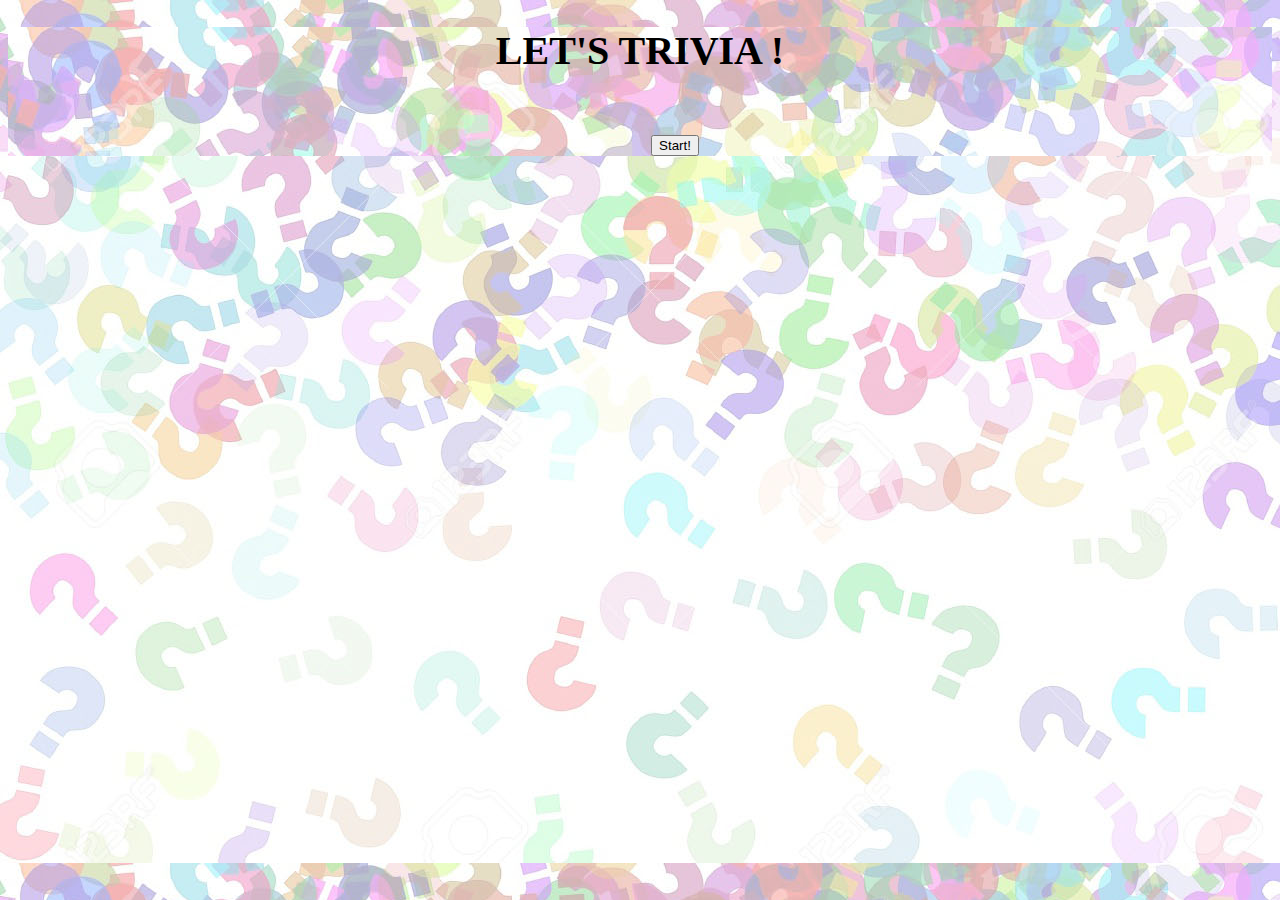
<file: index.html>
<!DOCTYPE html>
<html lang="en-us">

<head>
    <meta charset="utf-8">
    <link rel="stylesheet" href="assets/css/style.css">
    <script src="https://ajax.googleapis.com/ajax/libs/jquery/3.1.0/jquery.min.js"></script>
    <title>Trivia Game</title>
</head>

<body>
    <div class="wrapper">

        <div class="container">

            <h1 class="header"> LET'S TRIVIA ! </h1>

            <form class="buttons">
                <input id="start-btn" type="button" value="Start!" onclick="window.location.href='trivia.html'" />
            </form>


            </div>
        </div>
    </div>
    <script type="text/javascript" src="./assets/javascript/app.js"></script>
</body>

</html>
</file>
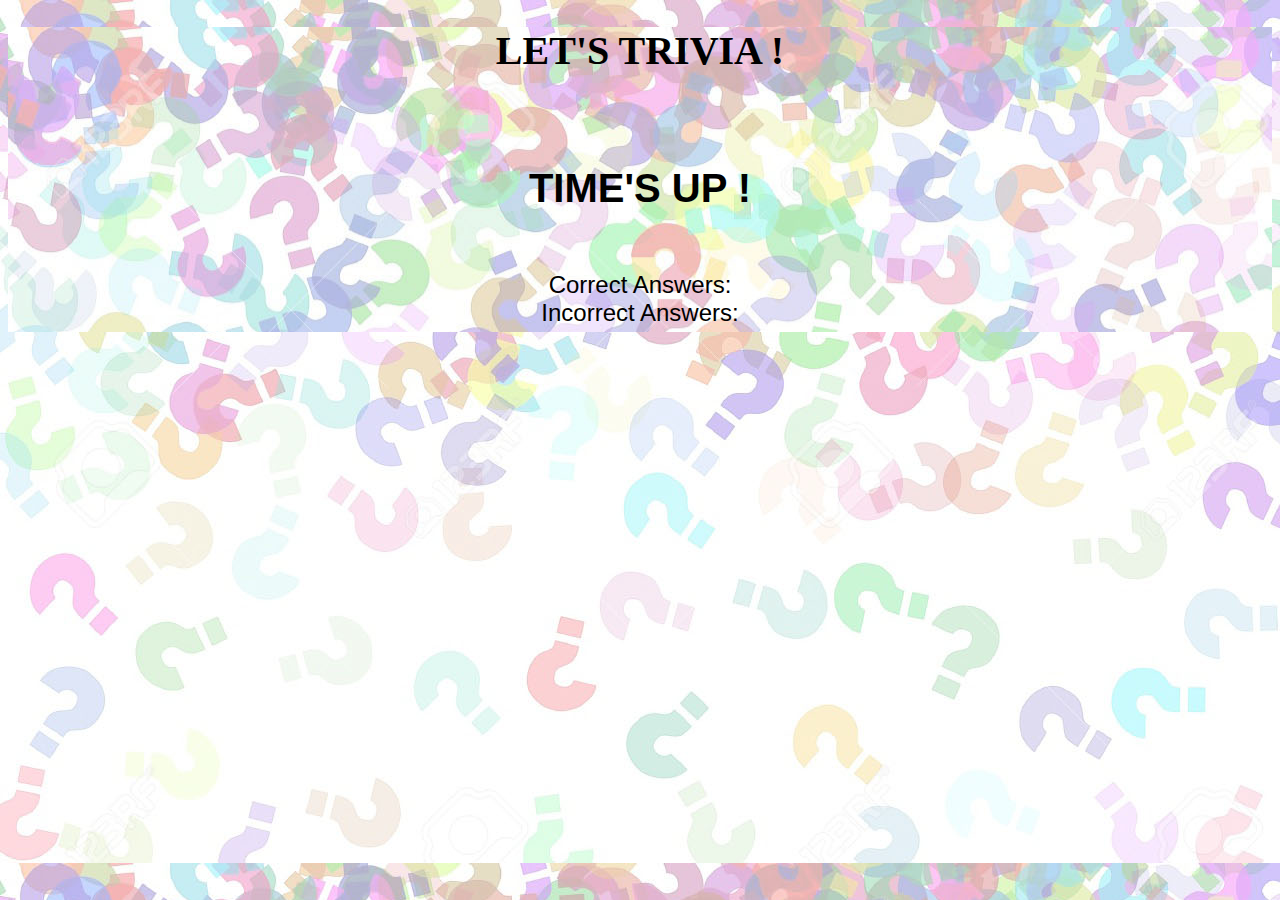
<file: results.html>
<!DOCTYPE html>
<html lang="en-us">

<head>
    <meta charset="utf-8">
    <link rel="stylesheet" href="assets/css/style.css">
    <script src="https://ajax.googleapis.com/ajax/libs/jquery/3.1.0/jquery.min.js"></script>
    
    <title>Trivia Game</title>
</head>

<body>
    <div class="wrapper">

        <div class="container">

            <h1 class="header"> LET'S TRIVIA ! </h1>

            <div class="results"> <h1>TIME'S UP !</h1>
            	<div id="yes">Correct Answers:</div>
            	<div id="no">Incorrect Answers:</div>


            </div>
        </div>
    </div>
    <script type="text/javascript" src="./assets/javascript/app.js"></script>
</body>

</html>
</file>
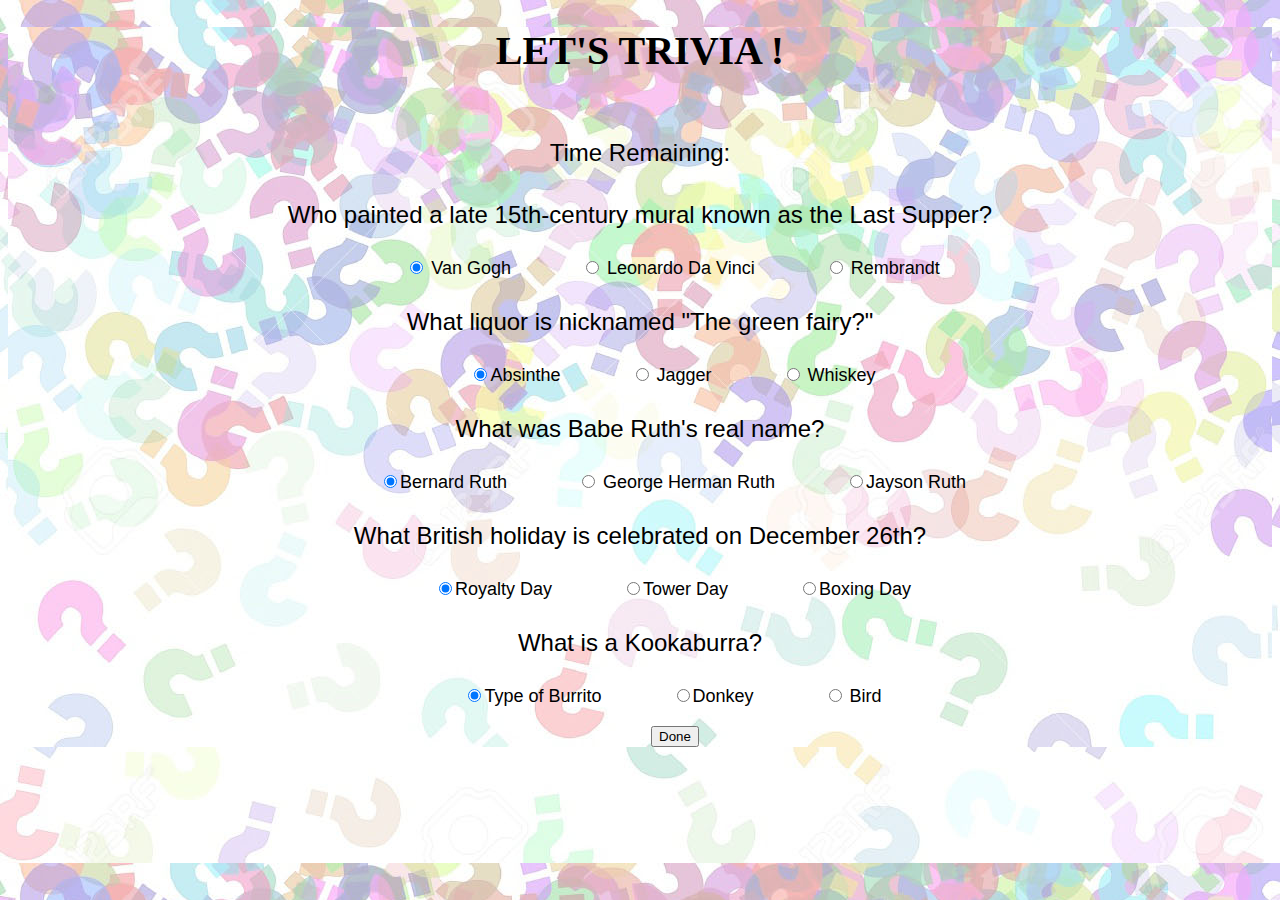
<file: trivia.html>
<!DOCTYPE html>
<html lang="en-us">

<head>
    <meta charset="utf-8">
    <link rel="stylesheet" href="assets/css/style.css">
    <script src="https://ajax.googleapis.com/ajax/libs/jquery/3.1.0/jquery.min.js"></script>
    <title>Trivia Game</title>
</head>

<body>
    <div class="wrapper">

        <div class="container">

            <h1 class="header"> LET'S TRIVIA ! </h1>

            <div id="counter">Time Remaining:</div>

            <p>Who painted a late 15th-century mural known as the Last Supper? </p>
            <form class="buttons">
                <input type="radio" name="q1" value="a" checked class="btn"> Van Gogh
                <input type="radio" name="q1" value="b"> Leonardo Da Vinci
                <input type="radio" name="q1" value="c"> Rembrandt
            </form>

            <p>What liquor is nicknamed "The green fairy?" </p>
            <form class="buttons">
                <input type="radio" name="q2" value="a" checked>Absinthe
                <input type="radio" name="q2" value="b"> Jagger
                <input type="radio" name="q2" value="c"> Whiskey
            </form>

            <p>What was Babe Ruth's real name?</p>
            <form class="buttons">
                <input type="radio" name="q3" value="a" checked>Bernard Ruth
                <input type="radio" name="q3" value="b"> George Herman Ruth
                <input type="radio" name="q3" value="c">Jayson Ruth
            </form>

            <p>What British holiday is celebrated on December 26th? </p>
            <form class="buttons">
                <input type="radio" name="q4" value="a" checked>Royalty Day
                <input type="radio" name="q4" value="b">Tower Day
                <input type="radio" name="q4" value="c">Boxing Day
            </form>

            <p>What is a Kookaburra?</p>
            <form class="buttons">
                <input type="radio" name="q5" value="a" checked>Type of Burrito
                <input type="radio" name="q5" value="b">Donkey
                <input type="radio" name="q5" value="c"> Bird
            </form>
            <br>

            <form class="buttons">
                <input id="done-btn" type="button" value="Done" onclick="window.location.href='results.html'" />
            </form>

        </div>
    </div>
    <script type="text/javascript" src="./assets/javascript/app.js"></script>
</body>

</html>
</file>
<file: assets/css/style.css>
body,html {
	
	background-image: url("../images/background.jpg");

}



h1{
	text-align: center;
	font-size: 40px;
	margin-bottom: 60px;

}


p, #counter,.results {
	color: black;
	font-size: 24px;
	font-family: arial,helvetica,arial-narrow;
	text-align: center;
	padding: 5px;
}


.buttons {
	font-size: 18px;
	text-align: center;
	font-family: arial,helvetica,arial-narrow;
	font-style: bold;

}

input {

	margin-left: 70px;

}

#done-btn, #start-btn {
	align-content: center;


}
</file>
